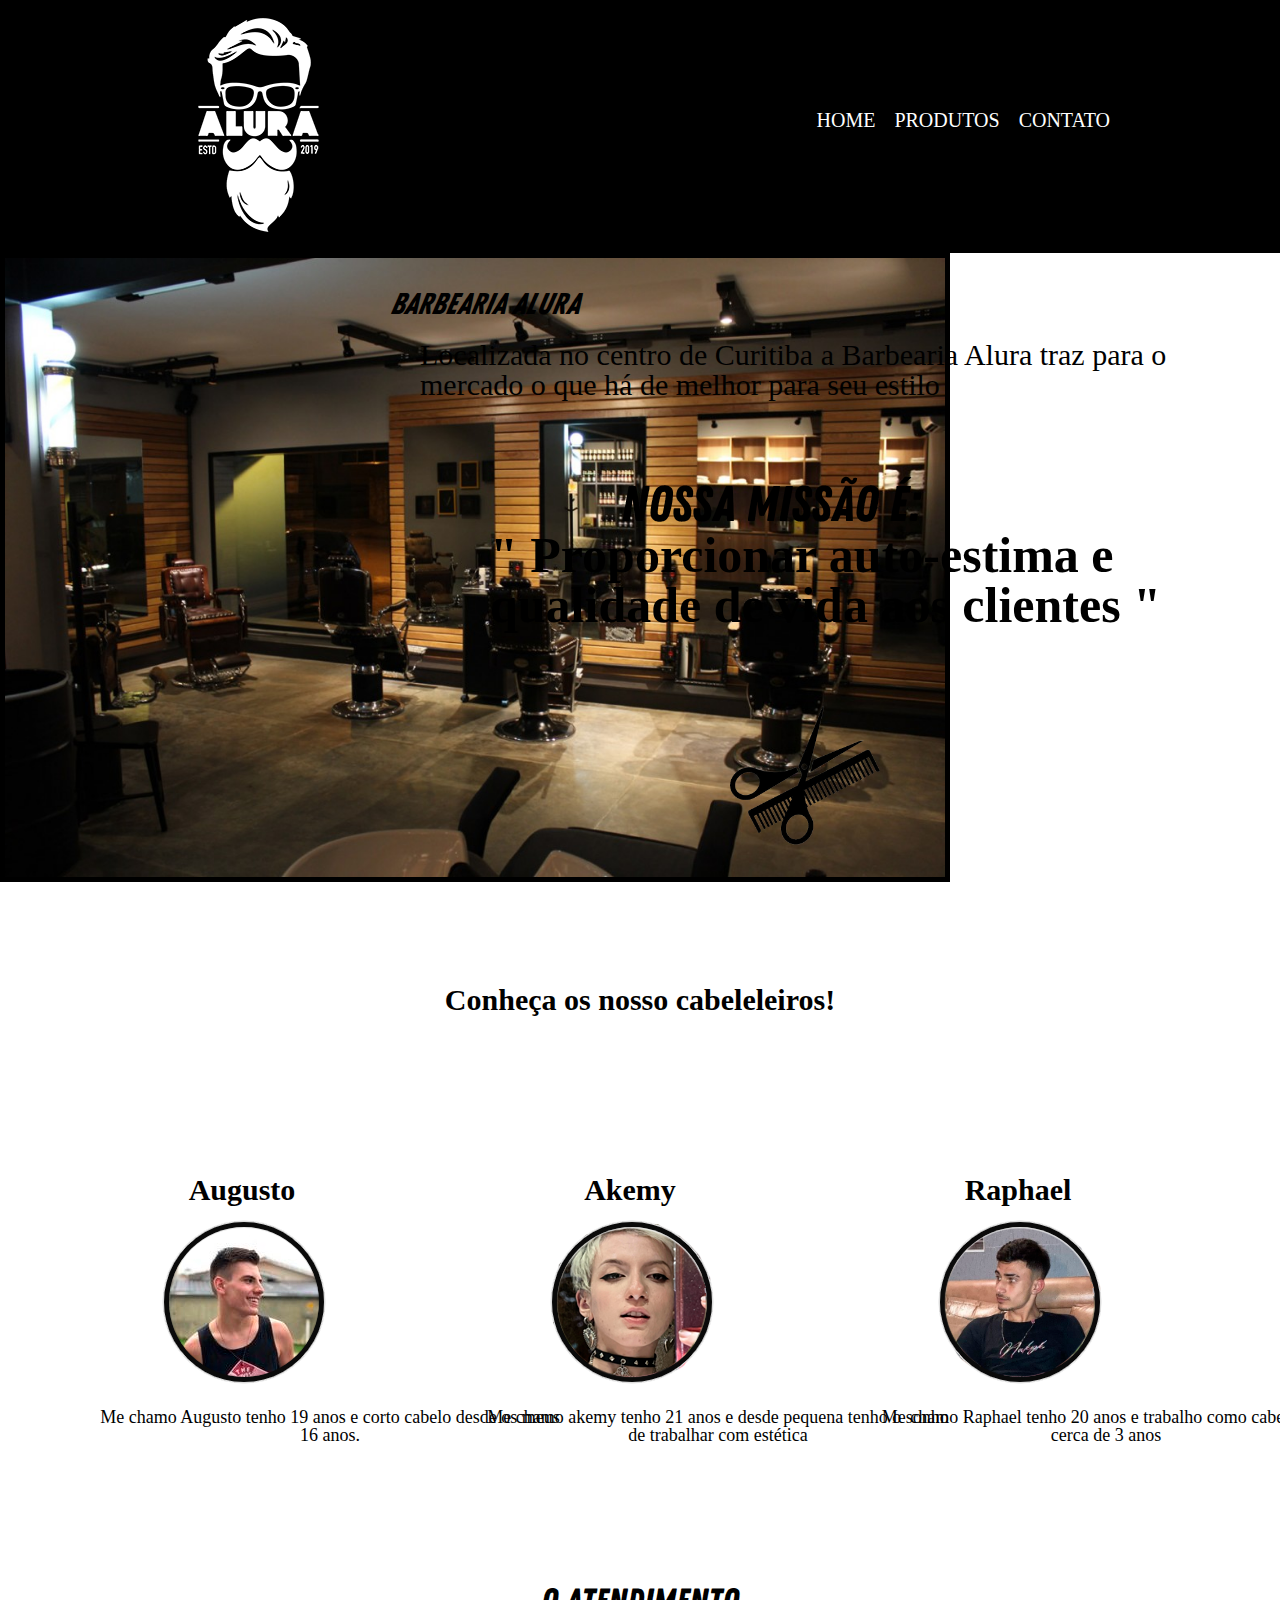
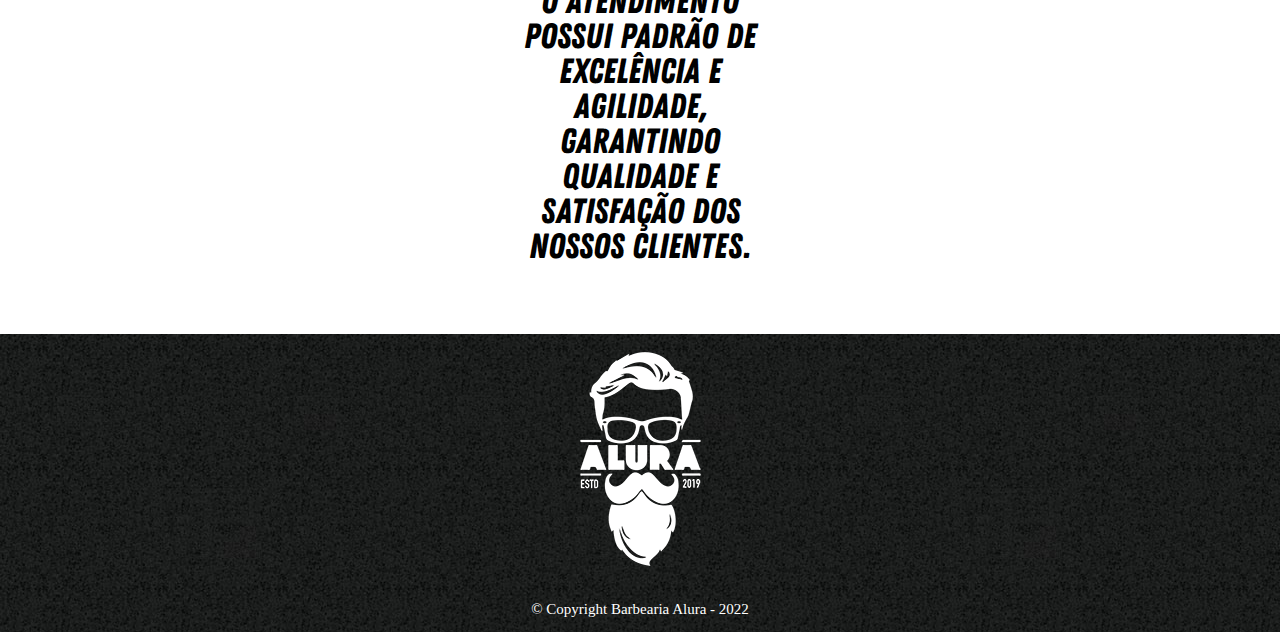
<file: index.html>
<!DOCTYPE html>

<htnml lang="pt-br">
    <head>
        <meta charset="UTF-8">
        <title class="central">Barbearia alura</title>
        <link rel="stylesheet" href="sytle.css">
        <link rel="stylesheet" href="reset.css">
    </head>
 
    <body>
        <header>
         <div class="caixa">
            <h1><img src="logo-branco.png"></h1>
                <nav>
                    <ul>
                        <li><a href="index.html">Home</a></li>
                        <li><a href="produtos.html">Produtos</a></li>
                        <li><a href="https://encurtador.com.br/hGPXY">Contato</a></li>
                    </ul>
                </nav>
         </div>
        </header>

        <main>
             <h1><img src="banner.jpg" class="banner"></h1>
             <p class="titulo">Barbearia Alura</p>
             <p class="sobre">Localizada no centro de Curitiba a Barbearia Alura traz para o mercado o que há de melhor para seu estilo</p>
        
        
                <p class="missao">Nossa missão é:</p>
                <p class="missaop">"  Proporcionar auto-estima e qualidade de vida aos clientes  "</p>
                <img src="tesoura.png" class="tesoura">
        
        

            
            
            
            <p class="conheca">Conheça os nosso cabeleleiros!</p>
            <ul class="cabeleleiros">
                <li>
                    <h2>Augusto</h2>
                    <img src="augusto.png">
                    <p class="sobrec">Me chamo Augusto tenho 19 anos e corto cabelo desde os meus 16 anos.</p>
                </li>
                <li>
                    <h2>Akemy</h2>
                    <img src="akemy.png">
                    <p class="sobrec">Me chamo akemy tenho 21 anos e desde pequena tenho o sonho de trabalhar com estética</p>
                </li>    
                <li>
                    <h2>Raphael</h2>
                    <img src="rapha.png">
                    <p class="sobrec">Me chamo Raphael tenho 20 anos e trabalho como cabeleleiro cerca de 3 anos </p>
                </li>   

            </ul>  

            <p class="final">O atendimento possui padrão de excelência e agilidade, garantindo qualidade e satisfação dos nossos clientes.</p>


        </main>

        <footer>
            <img src="logo-branco.png">
            <p class="cop">&copy; Copyright Barbearia Alura - 2022 </p>
        </footer>





    </body>
</htnml>
</file>
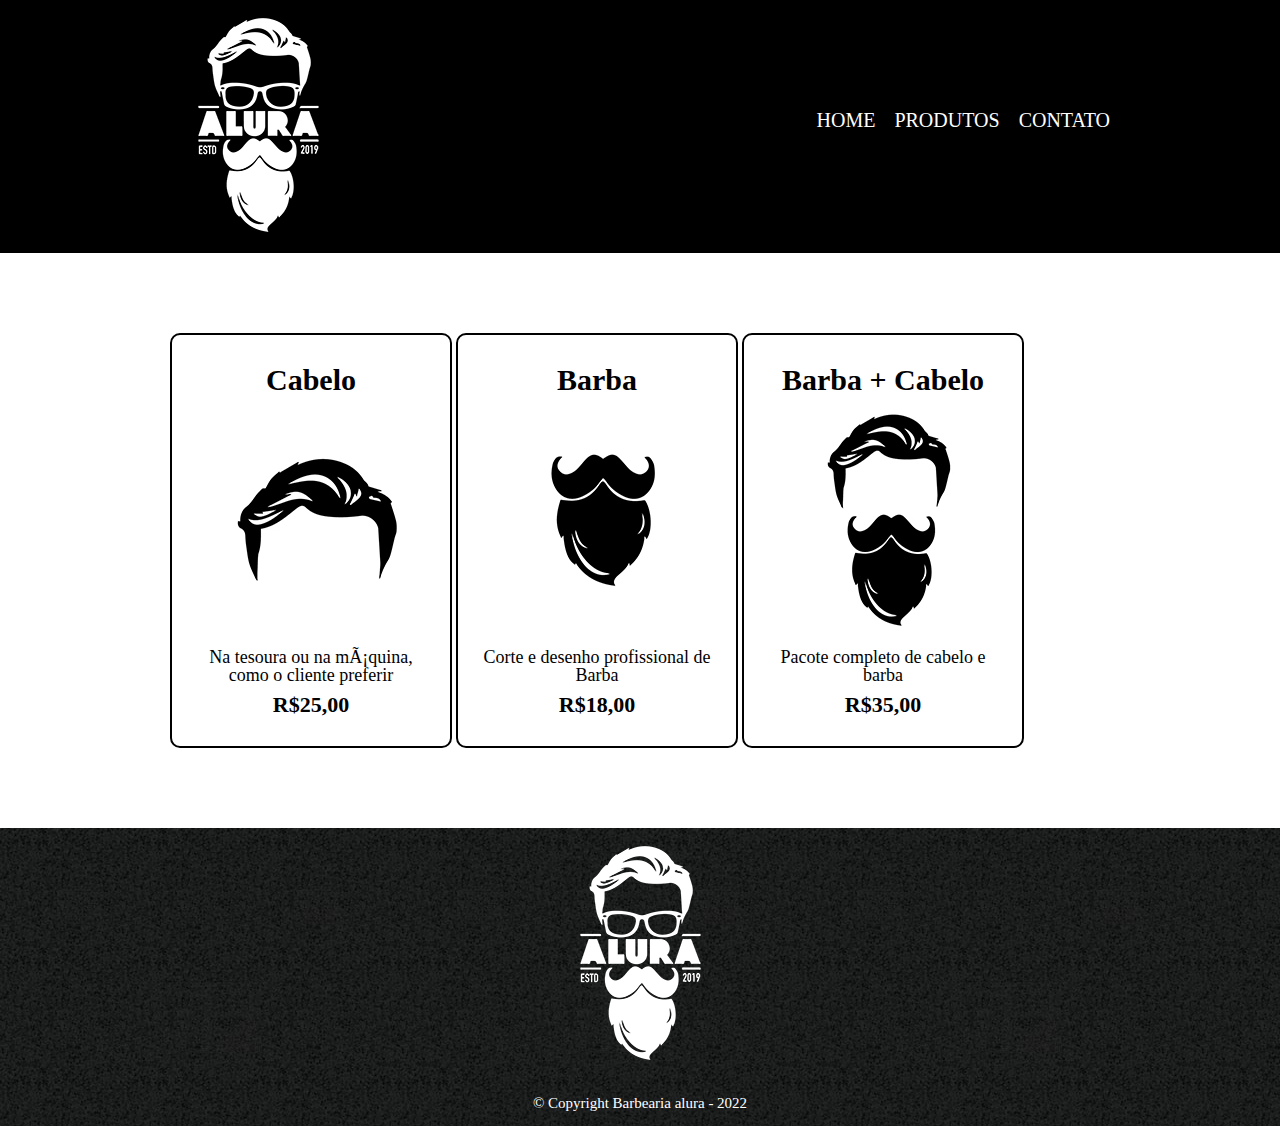
<file: produtos.html>
<!DOCTYPE html>

<html lang="pt-br">
    <head>
        <meta charset="UTF-08">
        <title>Produtos Alura</title>
        <link rel="stylesheet" href="produtos.css">
        <link rel="stylesheet" href="reset.css">
    </head>

    <body>
        <header> 
            <div class="caixa">
                        <h1><img src="logo-branco.png"></h1>  
                <nav>
                    <ul>
                        <li><a href="index.html">Home</a></li>
                        <li><a href="produtos.html">Produtos</a></li>
                        <li><a href="https://encurtador.com.br/hGPXY">Contato</a></li>
                    
                    </ul>
                </nav>    
            </div>  
        </header>

        <main>
            <ul class="produtos">
                <li>
                    <h2>Cabelo</h2>
                    <img src="cabelo.jpg">
                    <p class="produto-descricao">Na tesoura ou na máquina, como o cliente preferir </p>
                    <p class="produto-preco">R$25,00</p>
                </li>
                <li>
                    <h2>Barba</h2>
                    <img src="barba.jpg">
                    <p class="produto-descricao">Corte e desenho profissional de Barba</p>
                    <p class="produto-preco">R$18,00</p>
                </li>
                <li>
                    <h2>Barba + Cabelo</h2>
                    <img src="cabelo+barba.jpg">
                    <p class="produto-descricao">Pacote completo de cabelo e barba</p>
                    <p class="produto-preco">R$35,00</p>
                </li>

            </ul>
        </main>
        <footer>
            <img src="logo-branco.png">
            <p class="cop"> &copy; Copyright Barbearia alura - 2022</p>
    
        </footer>


    </body>

</html>
</file>
<file: sytle.css>
@font-face {
    font-family: zing;
    src: url("ZingRustDemo-Base.otf");
}



header {
    background-color:black;
    padding: 20px;
    
}

    .caixa{
        position: relative;
        width: 940px;
        margin: 0 auto ;
    }


h1{
    width: 100%;
}


    nav{
        position: absolute;
        top: 110px;
        right: 0;
    }
            


            nav li {
                display: inline;
                margin: 0 0 0 15px;

            }

            nav a {
                text-transform: uppercase;
                color: white;
                font-style: bold;
                font-size: 20px;
                text-decoration: none;
            }
            nav a:hover{
                color: yellow;
                text-decoration: underline;
            }
   
            
/* body */
.banner{
        width: 940px;
        margin: 0 auto;
        border: black 5px solid;
        }

.titulo {
    position: absolute;
    right: 590px;
    width: 300px;
    top: 290px;
    font-size: 30px;
    font-style: bold;
    font-style: italic;
    text-transform: uppercase;
    font-family: "zing";
}

.sobre{
    position: absolute;
    right: 60px;
    width: 800px;
    top: 340px;
    font-size: 30px
}


    .missao {
        font-family: "zing";
        position: absolute;
        top: 480px;
        right: 360px;
        font-size: 50px;
    }


    .missaop{
        position: absolute;
        top: 530px;
        right: 90px;
        width: 700px;
        font-size: 50px;
        font-weight: bold;
        

    }

    .tesoura{
        position: absolute;
        width: 150px;
        right: 400px;
        top: 700px;
    }


.conheca{
    text-align: center;
    font-size: 30px;
    font-weight: bold;
    padding: 100px;

}

.cabeleleiros{
    display: inline;
    width: 400px;
    margin: 0 50px;
}

.cabeleleiros li {
    display: inline-block;
    width: 30%;
    text-align: center;
    padding: 50px 20px;
    vertical-align: top;
    margin: 50px 1,5%;
    box-sizing: border-box;

}



    .cabeleleiros h2{
        font-size: 30px;
        font-weight: bold;
        margin: 10px;
    }

    .sobrec {
        font-size: 18px;
        width: 480px;
        margin: 20px;
    }


    .cabeleleiros li:hover{
        font-size: 50px;
    }



.final {
    text-align: center;
    padding: 70px 500px;
    font-size: 35px;
    font-family: "zing";
}





/* baixo */
footer{
    text-align: center;
    background: url("bg.jpg");
}

.cop{
    color: white;
    font-size: 15px;
    padding: 15px 0;
}
</file>
<file: produtos.css>
header {
    background-color:black;
    padding: 20px;
    
}

    .caixa{
        position: relative;
        width: 940px;
        margin: 0 auto ;
    }


h1{
    width: 100%;
}


    nav{
        position: absolute;
        top: 110px;
        right: 0;
    }
            


            nav li {
                display: inline;
                margin: 0 0 0 15px;

            }

            nav a {
                text-transform: uppercase;
                color: white;
                font-style: bold;
                font-size: 20px;
                text-decoration: none;
            }
            nav a:hover{
                color: yellow;
                text-decoration: underline;
            }
   
            




.produtos {
    width: 940px;
    margin: 0 auto;
    padding: 80px 0px;
    }
       
.produtos li{
    display: inline-block;
    width: 30%;
    text-align: center;
    padding: 30px 20px;
    vertical-align: top;
    margin: 0 1,5%;
    box-sizing: border-box;
    border: black 2px solid;
    border-radius: 10px;
 }

.produtos li:hover{
    border-color:yellow
}
.produtos li:active{
    border-color:green;

}

.produtos li:hover h2{
    font-size: 34px;
}


.produtos h2{
    font-size: 30px;
    font-weight: bold;
    }

.produto-descricao{
    font-size: 18px;
}

.produto-preco{
    font-size: 22px;
    font-weight: bold;
    margin: 10px 0 0;
}






footer{
    text-align: center;
    background: url("bg.jpg");
}

.cop{
    color: white;
    font-size: 15px;
    padding: 15px 0px
}
</file>
